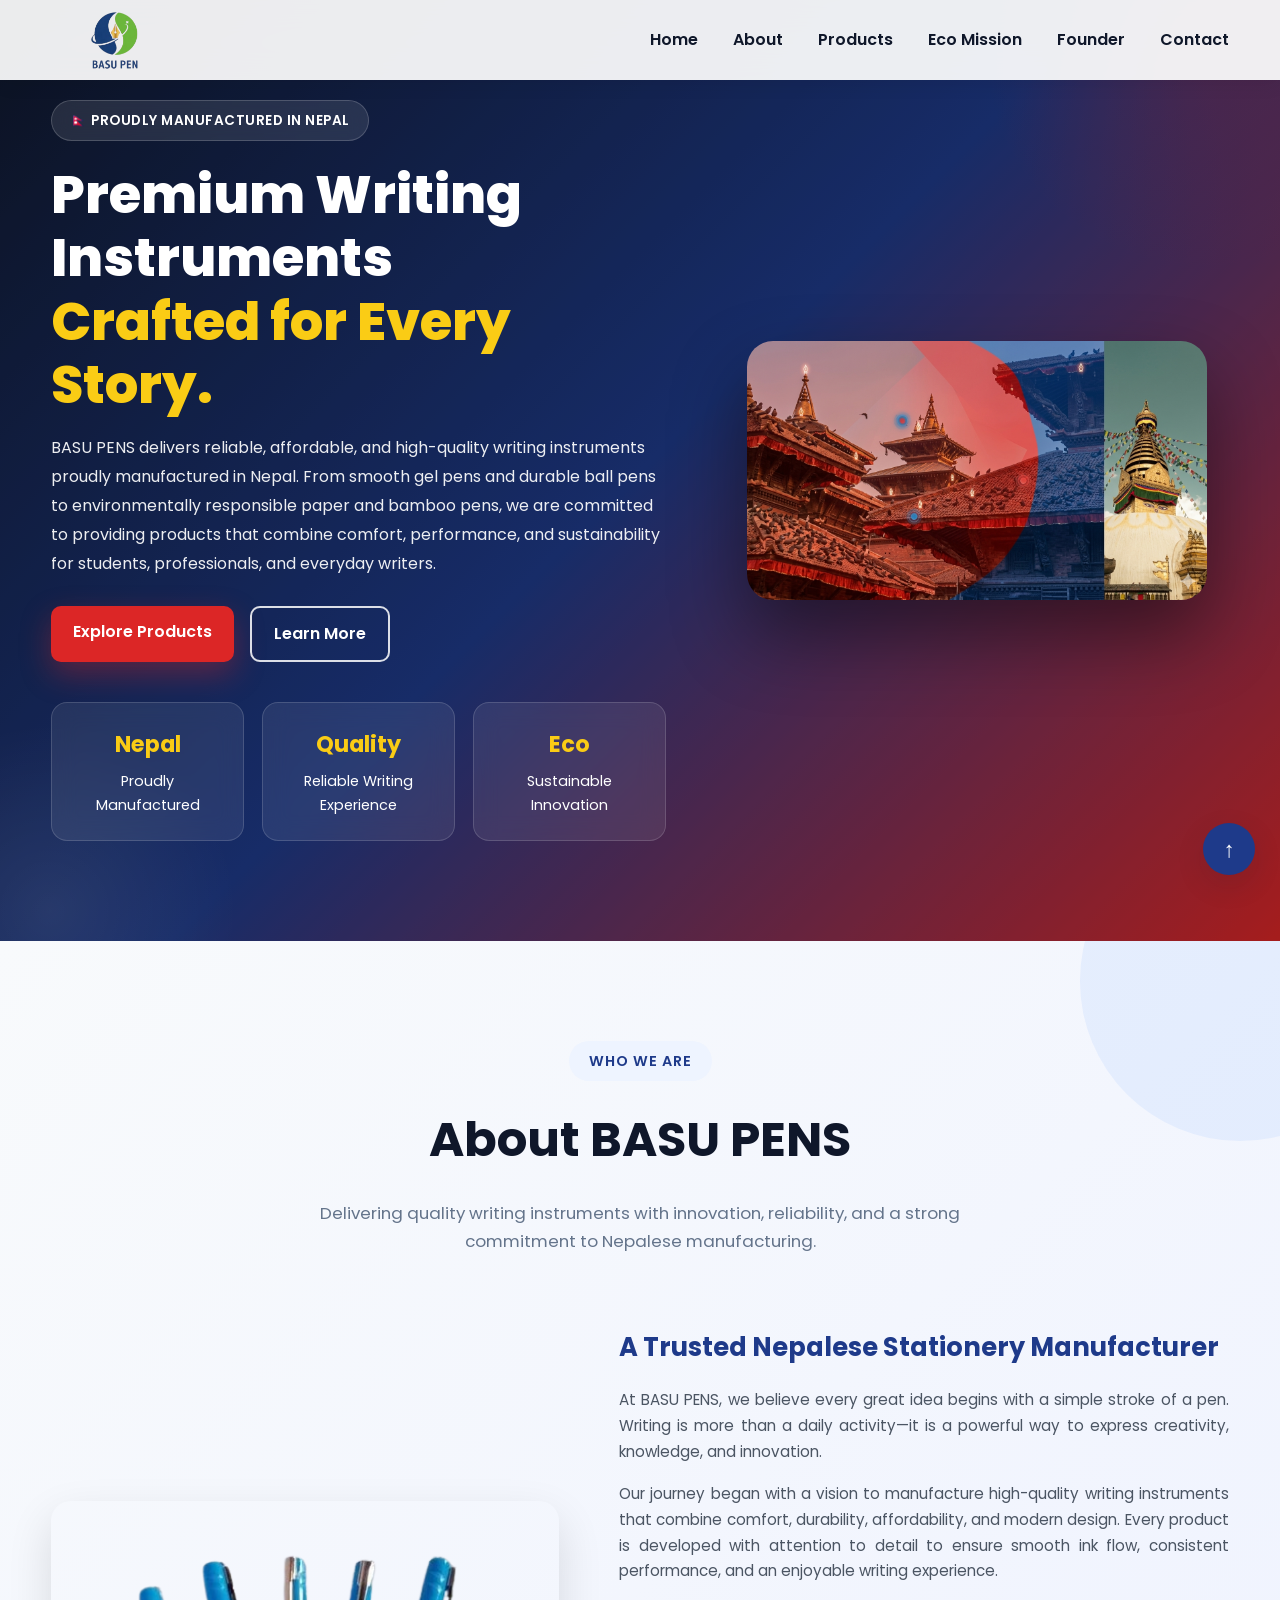
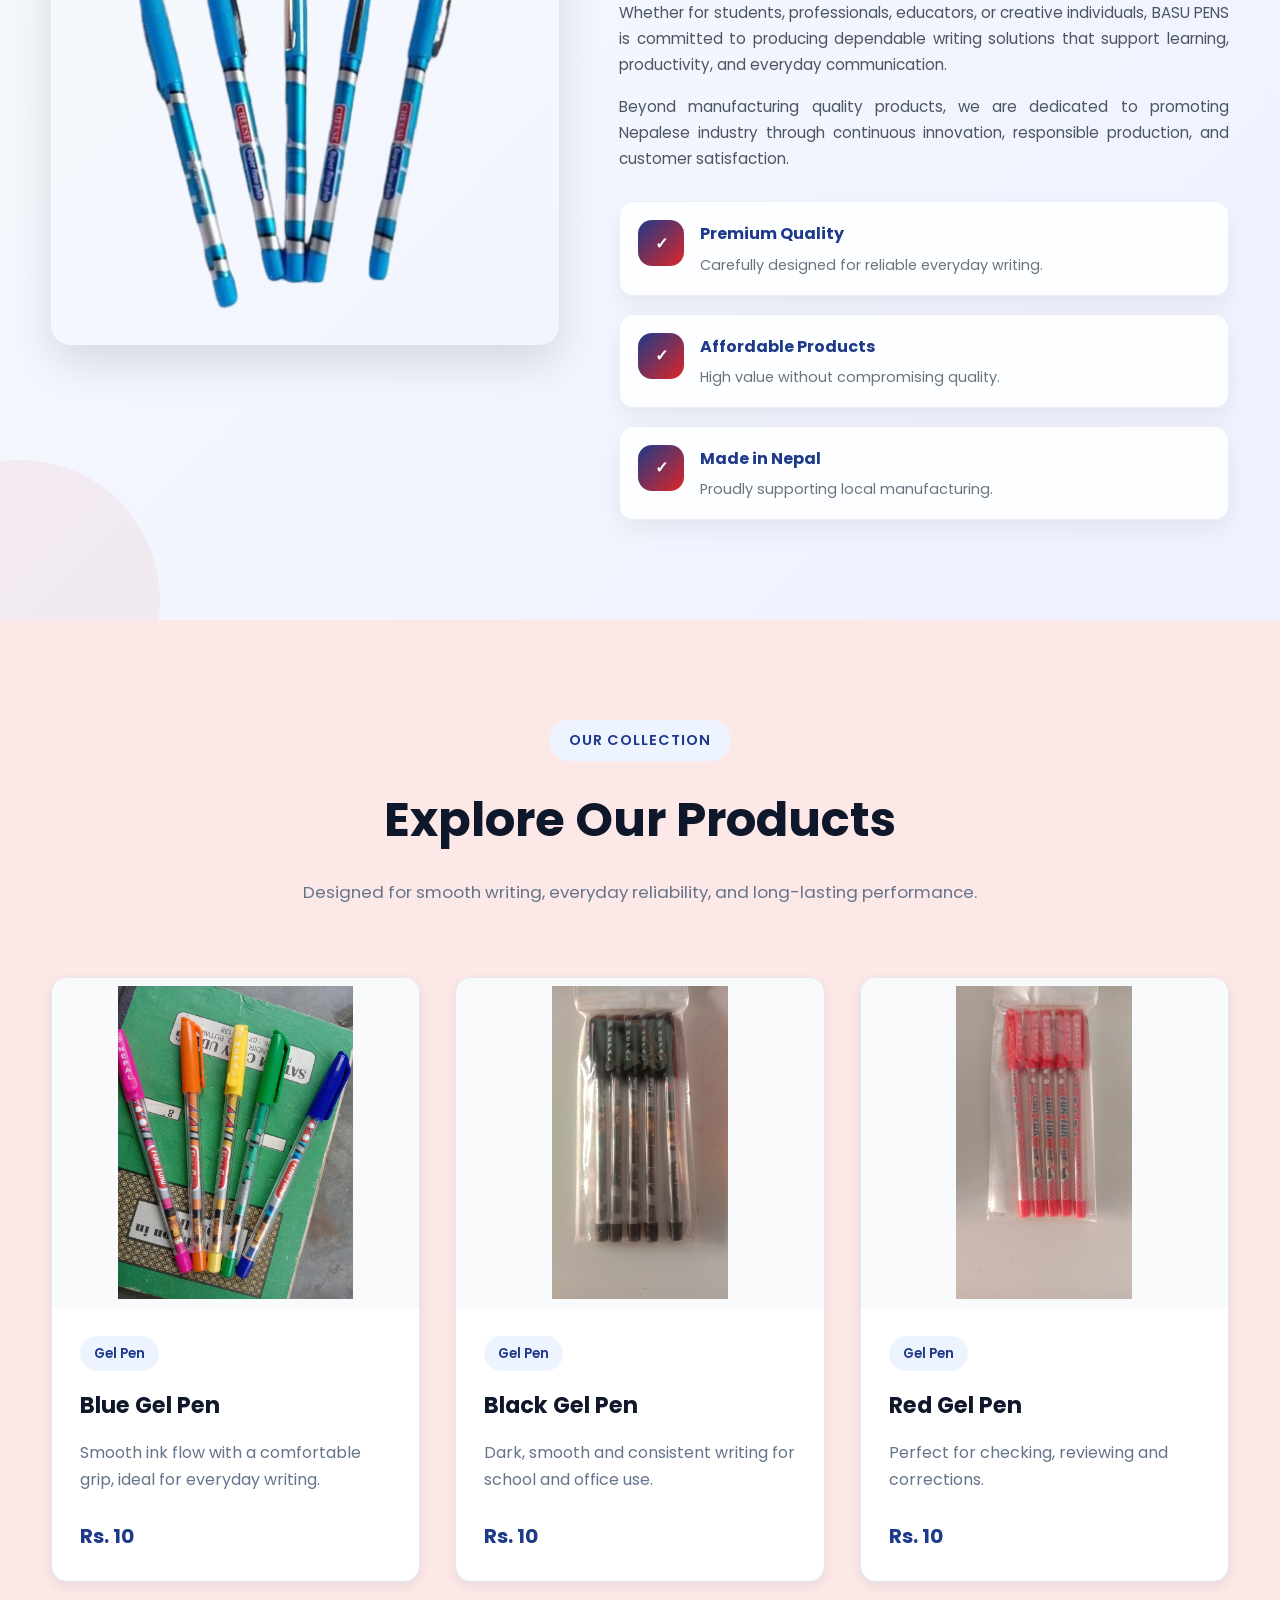
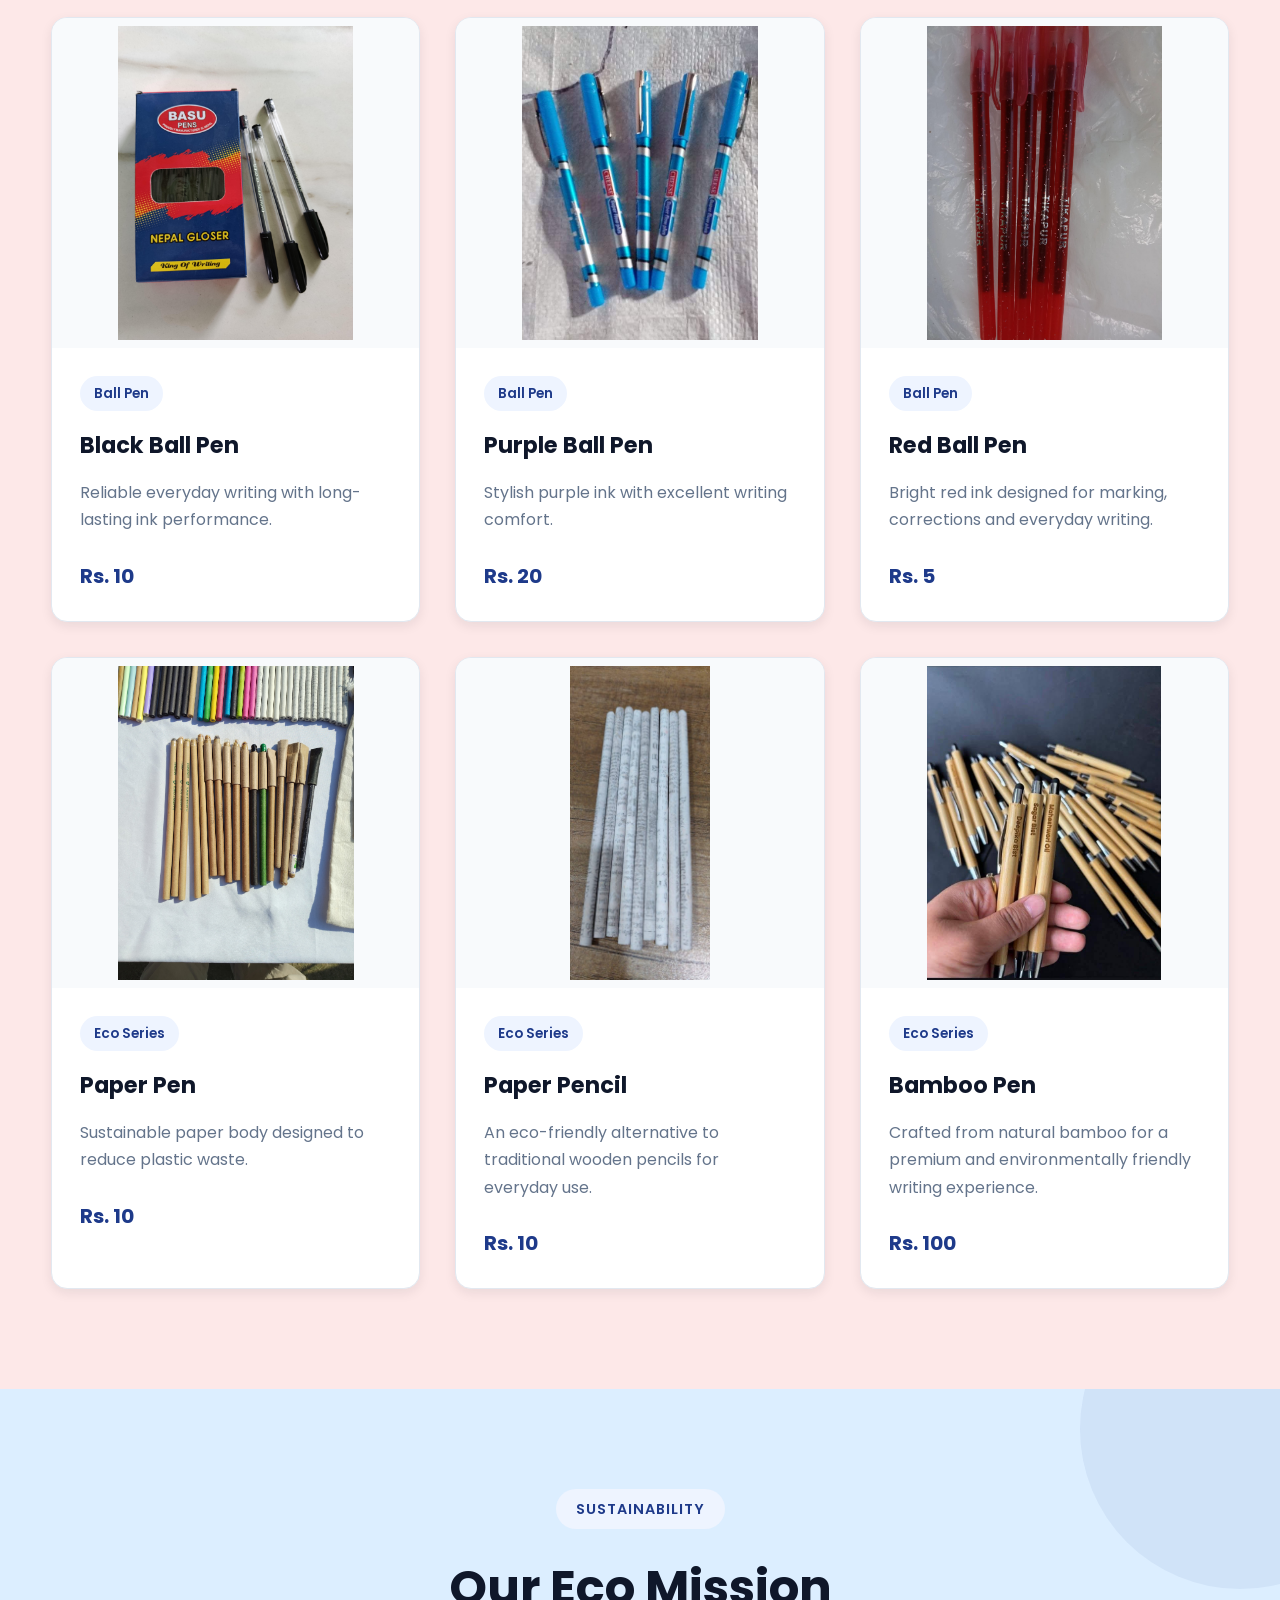
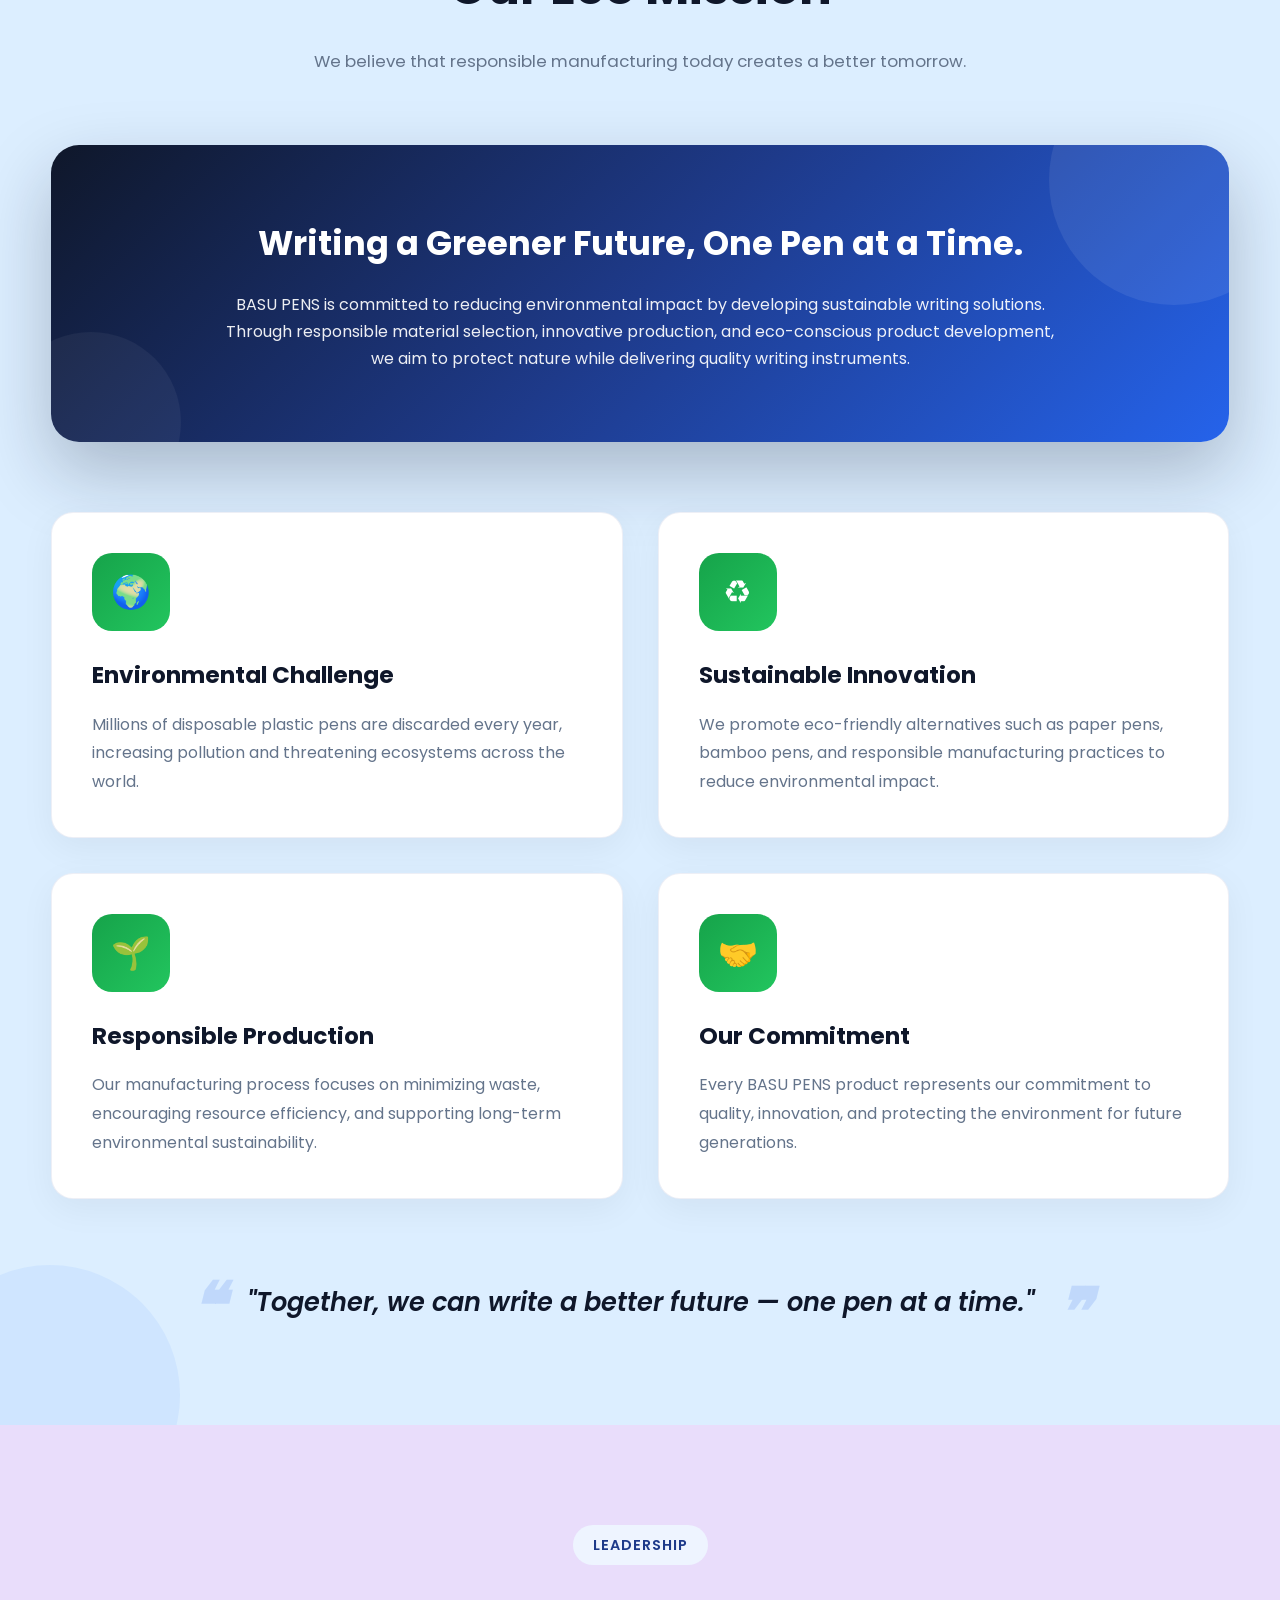
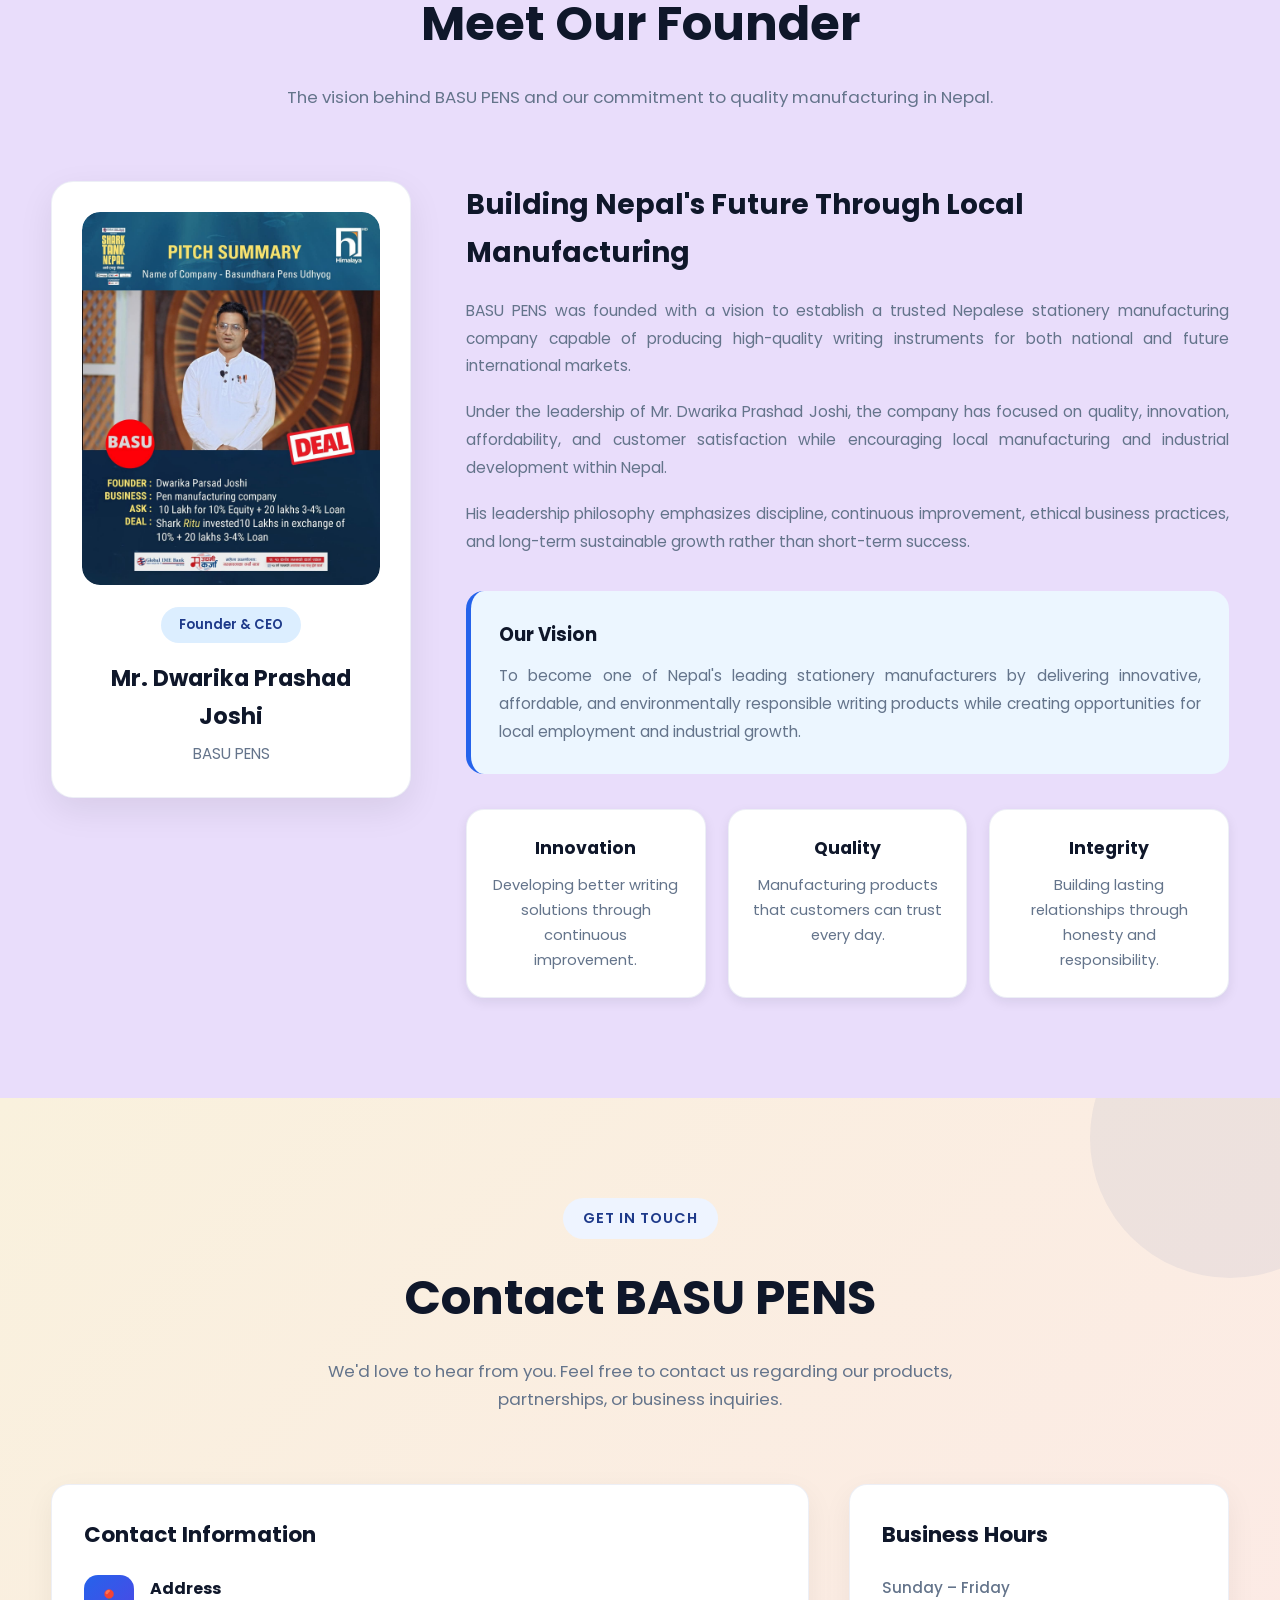
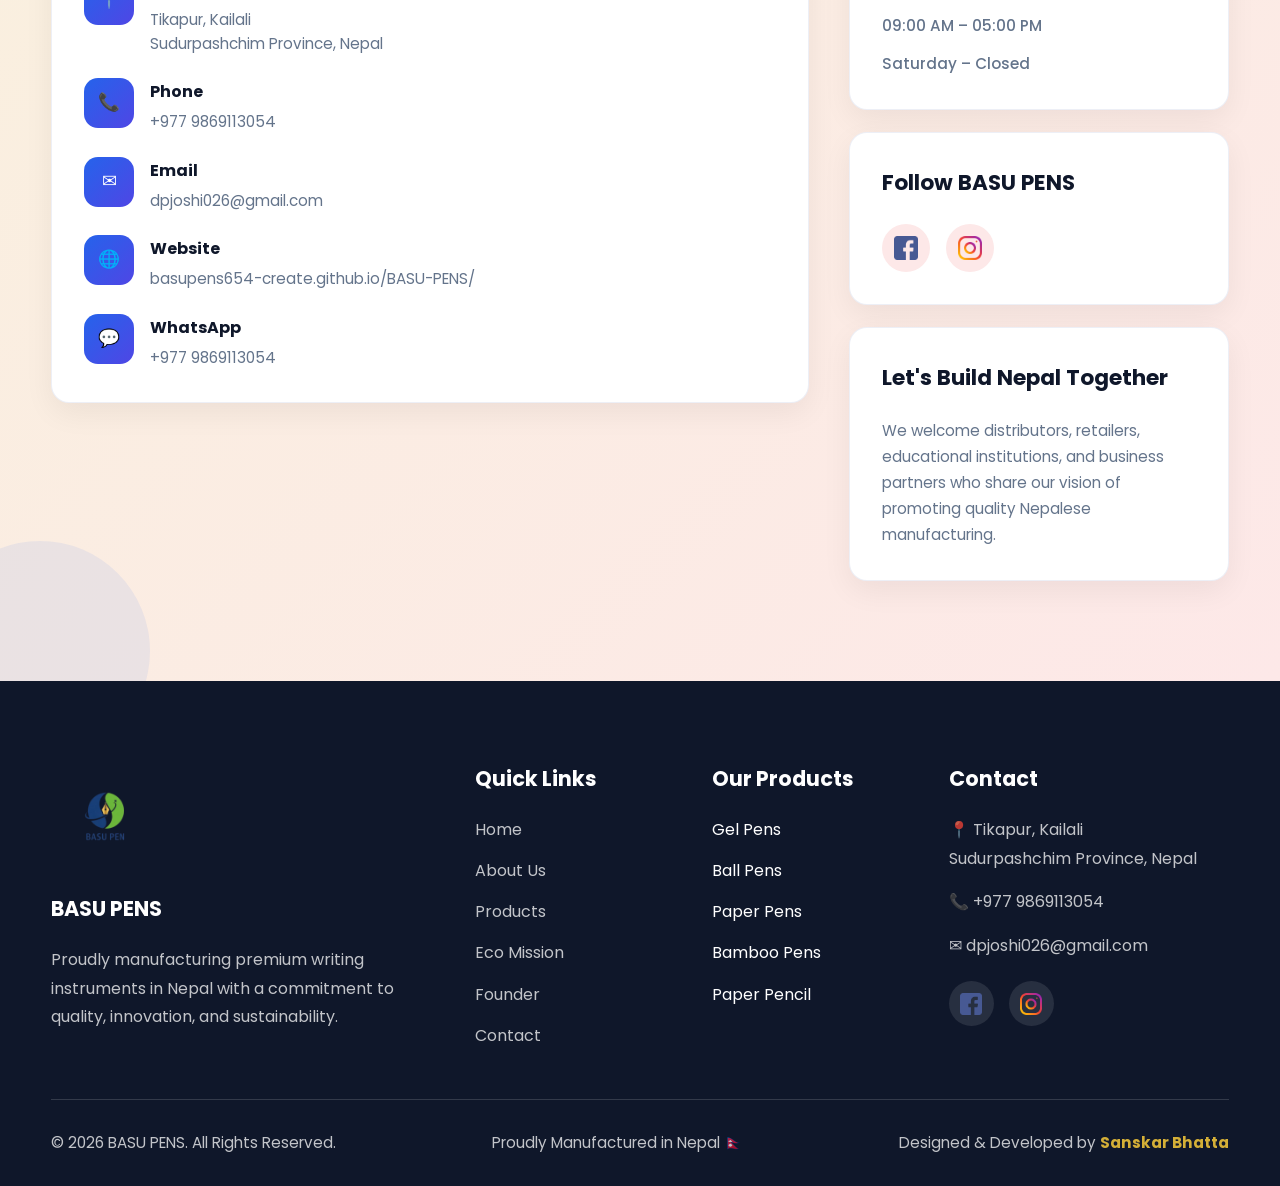
<file: index.html>
<!DOCTYPE html>
<html lang="en">
<head>
    <!-- ==========================================
                BASIC META TAGS
    =========================================== -->
    <meta charset="UTF-8">
    <meta http-equiv="X-UA-Compatible" content="IE=edge">
    <meta name="viewport" content="width=device-width, initial-scale=1.0">
    <title>BASU PENS | Premium Writing Instruments Made in Nepal</title>
    <meta name="description"
        content="BASU PENS is a Nepalese stationery manufacturer producing premium-quality gel pens, ball pens, eco-friendly paper pens, bamboo pens, and writing accessories. Proudly manufactured in Nepal with a commitment to quality, innovation, and sustainability.">
    <meta name="keywords"
        content="Basu Pens, Nepal Pens, Stationery Nepal, Gel Pen, Ball Pen, Eco Pen, Bamboo Pen, Writing Instruments, Made in Nepal">
    <meta name="author"
        content="BASU PENS">
    <meta name="robots"
        content="index, follow">
    <meta name="theme-color"
        content="#0F172A">
    <!-- ==========================================
                    OPEN GRAPH
    =========================================== -->
    <meta property="og:title"     content="BASU PENS | Premium Writing Instruments">
    <meta property="og:description"
        content="Quality writing instruments proudly manufactured in Nepal.">
    <meta property="og:image"
        content="preview.jpg">
    <meta property="og:type"
        content="website">
    <meta property="og:locale"
        content="en_US">
    <!-- ==========================================
                    TWITTER CARD
    =========================================== -->
    <meta name="twitter:card"
        content="summary_large_image">
    <meta name="twitter:title"
        content="BASU PENS">

    <meta name="twitter:description"
        content="Premium Writing Instruments Made in Nepal">

    <meta name="twitter:image"
        content="preview.jpg">

    <!-- ==========================================
                    FAVICON
    =========================================== -->

    <link rel="icon" type="image/x-icon" href="favicon.ico">
    <link rel="apple-touch-icon" href="favicon.png">

    <!-- ==========================================
                    GOOGLE FONTS
    =========================================== -->

    <link rel="preconnect" href="https://fonts.googleapis.com">

    <link rel="preconnect"
        href="https://fonts.gstatic.com"
        crossorigin>

    <link href="https://fonts.googleapis.com/css2?family=Poppins:wght@300;400;500;600;700;800&display=swap"
        rel="stylesheet">

    <!-- ==========================================
                    CSS
    =========================================== -->

    <link rel="stylesheet" href="style.css">

    <!-- ==========================================
                GOOGLE ANALYTICS
    =========================================== -->

    <script async
        src="https://www.googletagmanager.com/gtag/js?id=G-D16H0FDNXZ">
    </script>

    <script>

        window.dataLayer = window.dataLayer || [];

        function gtag() {
            dataLayer.push(arguments);
        }

        gtag('js', new Date());

        gtag('config', 'G-D16H0FDNXZ');

    </script>

</head>

<body>

    <!-- ==========================================
                    HEADER
    =========================================== -->

    <header class="header">

        <nav class="navbar">

            <div class="container">

                <!-- Logo -->

                <a href="#home" class="logo-area">

                    <img src="log.png"
                        alt="BASU PENS Logo"
                        class="logo">

                </a>

                <!-- Mobile Menu -->

                <input type="checkbox"
                    id="menu-toggle">

                <label for="menu-toggle"
                    class="hamburger">

                    ☰

                </label>

                <!-- Desktop Navigation -->

                <ul class="nav-links">

                    <li><a href="#home">Home</a></li>

                    <li><a href="#about">About</a></li>

                    <li><a href="#products">Products</a></li>

                    <li><a href="#eco-mission">Eco Mission</a></li>

                    <li><a href="#founder">Founder</a></li>

                    <li><a href="#contact">Contact</a></li>

                </ul>

                <!-- Mobile Sidebar -->

                <div class="mobile-menu">

                    <label for="menu-toggle"
                        class="close-menu">

                        ✕

                    </label>

                    <ul>

                        <li><a href="#home">Home</a></li>

                        <li><a href="#about">About Us</a></li>

                        <li><a href="#products">Products</a></li>

                        <li><a href="#eco-mission">Eco Mission</a></li>

                        <li><a href="#founder">Founder</a></li>

                        <li><a href="#contact">Contact</a></li>

                    </ul>

                </div>

            </div>

        </nav>

    </header>

    <!-- ==========================================
                    MAIN
    =========================================== -->

    <main>
                <!-- ==========================================
                    HERO SECTION
        =========================================== -->

        <section class="hero-section" id="home">

            <div class="hero-overlay"></div>

            <div class="container hero-container">

                <!-- Left Content -->

                <div class="hero-content">

                    <span class="hero-badge">
                        🇳🇵 Proudly Manufactured in Nepal
                    </span>

                    <h1 class="hero-title">
                        Premium Writing Instruments
                        <span>Crafted for Every Story.</span>
                    </h1>

                    <p class="hero-description">

                        BASU PENS delivers reliable, affordable, and high-quality
                        writing instruments proudly manufactured in Nepal.
                        From smooth gel pens and durable ball pens to
                        environmentally responsible paper and bamboo pens,
                        we are committed to providing products that combine
                        comfort, performance, and sustainability for students,
                        professionals, and everyday writers.

                    </p>

                    <div class="hero-buttons">

                        <a href="#products" class="primary-btn">

                            Explore Products

                        </a>

                        <a href="#about" class="secondary-btn">
                            Learn More
                        </a>

                    </div>

                    <!-- Company Highlights -->

                    <div class="hero-stats">

                        <div class="stat-box">

                            <h3>Nepal</h3>

                            <p>Proudly Manufactured</p>

                        </div>

                        <div class="stat-box">

                            <h3>Quality</h3>

                            <p>Reliable Writing Experience</p>

                        </div>

                        <div class="stat-box">

                            <h3>Eco</h3>

                            <p>Sustainable Innovation</p>

                        </div>

                    </div>

                </div>

                <!-- Right Image -->

                <div class="hero-image">

                    <img src="imgg.png"
                        alt="BASU PENS Writing Products">

                </div>

            </div>

        </section>
                <!-- ==========================================
                    ABOUT US
        =========================================== -->

        <section class="about-section" id="about">

            <div class="container">

                <div class="section-header">

                    <span class="section-tag">
                        WHO WE ARE
                    </span>

                    <h2 class="section-title">
                        About BASU PENS
                    </h2>

                    <p class="section-subtitle">

                        Delivering quality writing instruments with innovation,
                        reliability, and a strong commitment to Nepalese manufacturing.

                    </p>

                </div>

                <div class="about-wrapper">

                    <!-- Left -->

                    <div class="about-image">

                        <img src="p.png"
                            alt="About BASU PENS">

                    </div>

                    <!-- Right -->

                    <div class="about-content">

                        <h3>

                            A Trusted Nepalese Stationery Manufacturer

                        </h3>

                        <p>

                            At BASU PENS, we believe every great idea begins with
                            a simple stroke of a pen. Writing is more than a
                            daily activity—it is a powerful way to express
                            creativity, knowledge, and innovation.

                        </p>

                        <p>

                            Our journey began with a vision to manufacture
                            high-quality writing instruments that combine
                            comfort, durability, affordability, and modern
                            design. Every product is developed with attention
                            to detail to ensure smooth ink flow, consistent
                            performance, and an enjoyable writing experience.

                        </p>

                        <p>

                            Whether for students, professionals, educators,
                            or creative individuals, BASU PENS is committed to
                            producing dependable writing solutions that support
                            learning, productivity, and everyday communication.

                        </p>

                        <p>

                            Beyond manufacturing quality products, we are
                            dedicated to promoting Nepalese industry through
                            continuous innovation, responsible production, and
                            customer satisfaction.

                        </p>

                        <!-- Highlights -->

                        <div class="about-features">

                            <div class="feature-item">

                                <div class="feature-icon">
                                    ✓
                                </div>

                                <div>

                                    <h4>
                                        Premium Quality
                                    </h4>

                                    <p>
                                        Carefully designed for reliable everyday writing.
                                    </p>

                                </div>

                            </div>

                            <div class="feature-item">

                                <div class="feature-icon">
                                    ✓
                                </div>

                                <div>

                                    <h4>
                                        Affordable Products
                                    </h4>

                                    <p>
                                        High value without compromising quality.
                                    </p>

                                </div>

                            </div>

                            <div class="feature-item">

                                <div class="feature-icon">
                                    ✓
                                </div>
                            <div>
                                    <h4>
                                        Made in Nepal
                                    </h4>
                                    <p>
                                        Proudly supporting local manufacturing.
                                    </p>
                                </div>
                            </div>
                        </div>
                    </div>
                </div>
            </div>
        </section>
                <!-- ==========================================
                    PRODUCTS
        =========================================== -->
        <section class="products-section" id="products">
            <div class="container">
                <div class="section-header">
                    <span class="section-tag">
                        OUR COLLECTION
                    </span>
                    <h2 class="section-title">
                        Explore Our Products
                    </h2>
                    <p class="section-subtitle">
                        Designed for smooth writing, everyday reliability,
                        and long-lasting performance.
                    </p>
                </div>
              <div class="products-grid">

    <!-- Product 1 -->

    <article class="product-card">

        <div class="product-image">
            <img src="blue gel.jpg" alt="Blue Gel Pen">
        </div>

        <div class="product-content">

            <span class="product-category">Gel Pen</span>

            <h3>Blue Gel Pen</h3>

            <p>
                Smooth ink flow with a comfortable grip, ideal for everyday writing.
            </p>

            <div class="product-footer">
                <span class="price">Rs. 10</span>
            </div>

        </div>

    </article>

    <!-- Product 2 -->

    <article class="product-card">

        <div class="product-image">
            <img src="black gel.jpg" alt="Black Gel Pen">
        </div>

        <div class="product-content">

            <span class="product-category">Gel Pen</span>

            <h3>Black Gel Pen</h3>

            <p>
                Dark, smooth and consistent writing for school and office use.
            </p>

            <div class="product-footer">
                <span class="price">Rs. 10</span>
            </div>

        </div>

    </article>

    <!-- Product 3 -->

    <article class="product-card">

        <div class="product-image">
            <img src="red gel.jpg" alt="Red Gel Pen">
        </div>

        <div class="product-content">

            <span class="product-category">Gel Pen</span>

            <h3>Red Gel Pen</h3>

            <p>
                Perfect for checking, reviewing and corrections.
            </p>

            <div class="product-footer">
                <span class="price">Rs. 10</span>
            </div>

        </div>

    </article>

    <!-- Product 4 -->

    <article class="product-card">

        <div class="product-image">
            <img src="black ball.jpg" alt="Black Ball Pen">
        </div>

        <div class="product-content">

            <span class="product-category">Ball Pen</span>

            <h3>Black Ball Pen</h3>

            <p>
                Reliable everyday writing with long-lasting ink performance.
            </p>

            <div class="product-footer">
                <span class="price">Rs. 10</span>
            </div>

        </div>

    </article>

    <!-- Product 5 -->

    <article class="product-card">

        <div class="product-image">
            <img src="j.jpg" alt="Purple Ball Pen">
        </div>

        <div class="product-content">

            <span class="product-category">Ball Pen</span>

            <h3>Purple Ball Pen</h3>

            <p>
                Stylish purple ink with excellent writing comfort.
            </p>

            <div class="product-footer">
                <span class="price">Rs. 20</span>
            </div>

        </div>

    </article>

    <!-- Product 6 -->

    <article class="product-card">

        <div class="product-image">
            <img src="red.jpg" alt="Red Ball Pen">
        </div>

        <div class="product-content">

            <span class="product-category">Ball Pen</span>

            <h3>Red Ball Pen</h3>

            <p>
                Bright red ink designed for marking, corrections and everyday writing.
            </p>

            <div class="product-footer">
                <span class="price">Rs. 5</span>
            </div>

        </div>

    </article>

    <!-- Product 7 -->

    <article class="product-card">

        <div class="product-image">
            <img src="paper pen.jpg" alt="Paper Pen">
        </div>

        <div class="product-content">

            <span class="product-category">Eco Series</span>

            <h3>Paper Pen</h3>

            <p>
                Sustainable paper body designed to reduce plastic waste.
            </p>

            <div class="product-footer">
                <span class="price">Rs. 10</span>
            </div>

        </div>

    </article>

    <!-- Product 8 -->

    <article class="product-card">

        <div class="product-image">
            <img src="pencil.jpg" alt="Paper Pencil">
        </div>

        <div class="product-content">

            <span class="product-category">Eco Series</span>

            <h3>Paper Pencil</h3>

            <p>
                An eco-friendly alternative to traditional wooden pencils for everyday use.
            </p>

            <div class="product-footer">
                <span class="price">Rs. 10</span>
            </div>

        </div>

    </article>

    <!-- Product 9 -->

    <article class="product-card">

        <div class="product-image">
            <img src="bamboo.jpg" alt="Bamboo Pen">
        </div>

        <div class="product-content">

            <span class="product-category">Eco Series</span>

            <h3>Bamboo Pen</h3>

            <p>
                Crafted from natural bamboo for a premium and environmentally friendly writing experience.
            </p>

            <div class="product-footer">
                <span class="price">Rs. 100</span>
            </div>

        </div>

    </article>

</div>
        </section>
                <!-- ==========================================
                    ECO MISSION
        =========================================== -->

        <section class="eco-section" id="eco-mission">

            <div class="container">

                <div class="section-header">

                    <span class="section-tag">
                        SUSTAINABILITY
                    </span>

                    <h2 class="section-title">
                        Our Eco Mission
                    </h2>

                    <p class="section-subtitle">

                        We believe that responsible manufacturing today
                        creates a better tomorrow.

                    </p>

                </div>

                <!-- Mission Statement -->

                <div class="mission-banner">

                    <h3>

                        Writing a Greener Future, One Pen at a Time.

                    </h3>

                    <p>

                        BASU PENS is committed to reducing environmental impact
                        by developing sustainable writing solutions. Through
                        responsible material selection, innovative production,
                        and eco-conscious product development, we aim to protect
                        nature while delivering quality writing instruments.

                    </p>

                </div>

                <!-- Mission Cards -->

                <div class="mission-grid">

                    <article class="mission-card">

                        <div class="mission-icon">
                            🌍
                        </div>

                        <h3>

                            Environmental Challenge

                        </h3>

                        <p>

                            Millions of disposable plastic pens are discarded
                            every year, increasing pollution and threatening
                            ecosystems across the world.

                        </p>

                    </article>

                    <article class="mission-card">

                        <div class="mission-icon">
                            ♻
                        </div>

                        <h3>

                            Sustainable Innovation

                        </h3>

                        <p>

                            We promote eco-friendly alternatives such as paper
                            pens, bamboo pens, and responsible manufacturing
                            practices to reduce environmental impact.

                        </p>

                    </article>

                    <article class="mission-card">

                        <div class="mission-icon">
                            🌱
                        </div>

                        <h3>

                            Responsible Production

                        </h3>

                        <p>

                            Our manufacturing process focuses on minimizing
                            waste, encouraging resource efficiency, and
                            supporting long-term environmental sustainability.

                        </p>

                    </article>

                    <article class="mission-card">

                        <div class="mission-icon">
                            🤝
                        </div>

                        <h3>

                            Our Commitment

                        </h3>

                        <p>

                            Every BASU PENS product represents our commitment
                            to quality, innovation, and protecting the
                            environment for future generations.

                        </p>

                    </article>

                </div>

                <!-- Quote -->

                <div class="eco-quote">

                    <blockquote>

                        "Together, we can write a better future —
                        one pen at a time."

                    </blockquote>

                </div>

            </div>

        </section>
                <!-- ==========================================
                    FOUNDER
        =========================================== -->

        <section class="founder-section" id="founder">

            <div class="container">

                <div class="section-header">

                    <span class="section-tag">
                        LEADERSHIP
                    </span>

                    <h2 class="section-title">
                        Meet Our Founder
                    </h2>

                    <p class="section-subtitle">

                        The vision behind BASU PENS and our commitment
                        to quality manufacturing in Nepal.

                    </p>

                </div>

                <div class="founder-wrapper">

                    <!-- Left Side -->

                    <aside class="founder-profile">

                        <div class="founder-image-box">

                            <img src="picc.jpg"
                                alt="Mr. Dwarika Prashad Joshi">

                        </div>

                        <span class="founder-label">

                            Founder & CEO

                        </span>

                        <h3>

                            Mr. Dwarika Prashad Joshi

                        </h3>

                        <p class="company">

                            BASU PENS

                        </p>

                    </aside>

                    <!-- Right Side -->

                    <div class="founder-content">

                        <h3>

                            Building Nepal's Future Through Local Manufacturing

                        </h3>

                        <p>

                            BASU PENS was founded with a vision to establish a
                            trusted Nepalese stationery manufacturing company
                            capable of producing high-quality writing
                            instruments for both national and future
                            international markets.

                        </p>

                        <p>

                            Under the leadership of Mr. Dwarika Prashad Joshi,
                            the company has focused on quality, innovation,
                            affordability, and customer satisfaction while
                            encouraging local manufacturing and industrial
                            development within Nepal.

                        </p>

                        <p>

                            His leadership philosophy emphasizes discipline,
                            continuous improvement, ethical business practices,
                            and long-term sustainable growth rather than
                            short-term success.

                        </p>

                        <div class="vision-box">

                            <h4>

                                Our Vision

                            </h4>

                            <p>

                                To become one of Nepal's leading stationery
                                manufacturers by delivering innovative,
                                affordable, and environmentally responsible
                                writing products while creating opportunities
                                for local employment and industrial growth.

                            </p>

                        </div>

                        <div class="leadership-values">

                            <div class="value-card">

                                <h4>

                                    Innovation

                                </h4>

                                <p>

                                    Developing better writing solutions through
                                    continuous improvement.

                                </p>

                            </div>

                            <div class="value-card">

                                <h4>

                                    Quality

                                </h4>

                                <p>

                                    Manufacturing products that customers can
                                    trust every day.

                                </p>

                            </div>

                            <div class="value-card">

                                <h4>

                                    Integrity

                                </h4>

                                <p>

                                    Building lasting relationships through
                                    honesty and responsibility.

                                </p>

                            </div>

                        </div>

                    </div>

                </div>

            </div>

        </section>
                <!-- ==========================================
                    CONTACT
        =========================================== -->

        <section class="contact-section" id="contact">

            <div class="container">

                <div class="section-header">

                    <span class="section-tag">
                        GET IN TOUCH
                    </span>

                    <h2 class="section-title">
                        Contact BASU PENS
                    </h2>

                    <p class="section-subtitle">

                        We'd love to hear from you. Feel free to contact us
                        regarding our products, partnerships, or business inquiries.

                    </p>

                </div>

                <div class="contact-wrapper">

                    <!-- Contact Information -->

                    <div class="contact-card">

                        <h3>

                            Contact Information

                        </h3>

                        <div class="contact-item">

                            <span class="contact-icon">📍</span>

                            <div>

                                <h4>Address</h4>

                                <p>
                                    Tikapur, Kailali<br>
                                    Sudurpashchim Province, Nepal
                                </p>

                            </div>

                        </div>

                        <div class="contact-item">

                            <span class="contact-icon">📞</span>

                            <div>

                                <h4>Phone</h4>

                                <p>
                                    +977 9869113054
                                </p>

                            </div>

                        </div>

                        <div class="contact-item">

                            <span class="contact-icon">✉</span>

                            <div>

                                <h4>Email</h4>

                                <p>
                                    dpjoshi026@gmail.com
                                </p>

                            </div>

                        </div>

                        <div class="contact-item">

                            <span class="contact-icon">🌐</span>

                            <div>

                                <h4>Website</h4>

                                <p>

                                    basupens654-create.github.io/BASU-PENS/

                                </p>

                            </div>

                        </div>

                        <div class="contact-item">

                            <span class="contact-icon">💬</span>

                            <div>

                                <h4>WhatsApp</h4>

                                <p>

                                    +977 9869113054

                                </p>

                            </div>

                        </div>

                    </div>

                    <!-- Right Side -->

                    <div class="contact-extra">

                        <div class="business-hours">

                            <h3>

                                Business Hours

                            </h3>

                            <ul>

                                <li>Sunday – Friday</li>

                                <li>09:00 AM – 05:00 PM</li>

                                <li>Saturday – Closed</li>

                            </ul>

                        </div>

                        <div class="social-box">

                            <h3>

                                Follow BASU PENS

                            </h3>

                            <div class="social-links">

                                <a href="https://www.facebook.com/basupen/" target="_blank">

                                    <img src="facebook.png" alt="Facebook">

                                </a>

                                <a href="https://www.instagram.com/basupens/" target="_blank">

                                    <img src="instagram.png" alt="Instagram">

                                </a>

                            </div>

                        </div>

                        <div class="contact-message">

                            <h3>

                                Let's Build Nepal Together

                            </h3>

                            <p>

                                We welcome distributors, retailers,
                                educational institutions, and business
                                partners who share our vision of promoting
                                quality Nepalese manufacturing.

                            </p>

                        </div>

                    </div>

                </div>

            </div>

        </section>
                <!-- ==========================================
                    FOOTER
        =========================================== -->

        <footer class="footer">

            <div class="container">

                <div class="footer-grid">

                    <!-- Company -->

                    <div class="footer-column">

                        <img src="log.png"
                        alt="BASU PENS Logo"
                        class="footer-logo">

                        <h3>BASU PENS</h3>

                        <p>

                            Proudly manufacturing premium writing
                            instruments in Nepal with a commitment
                            to quality, innovation, and sustainability.

                        </p>

                    </div>

                    <!-- Quick Links -->

                    <div class="footer-column">

                        <h3>Quick Links</h3>

                        <ul>

                            <li><a href="#home">Home</a></li>

                            <li><a href="#about">About Us</a></li>

                            <li><a href="#products">Products</a></li>

                            <li><a href="#eco-mission">Eco Mission</a></li>

                            <li><a href="#founder">Founder</a></li>

                            <li><a href="#contact">Contact</a></li>

                        </ul>

                    </div>

                    <!-- Products -->

                    <div class="footer-column">

                        <h3>Our Products</h3>

                        <ul>

                            <li>Gel Pens</li>

                            <li>Ball Pens</li>

                            <li>Paper Pens</li>

                            <li>Bamboo Pens</li>

                            <li>Paper Pencil</li>

                        </ul>

                    </div>

                    <!-- Contact -->

                    <div class="footer-column">

                        <h3>Contact</h3>

                        <p>

                            📍 Tikapur, Kailali<br>
                            Sudurpashchim Province, Nepal

                        </p>

                        <p>

                            📞 +977 9869113054

                        </p>

                        <p>

                            ✉ dpjoshi026@gmail.com

                        </p>

                        <div class="footer-social">

                            <a href="https://www.facebook.com/basupen/"
                            target="_blank">

                                <img src="facebook.png"
                                    alt="Facebook">

                            </a>

                            <a href="https://www.instagram.com/basupens/"
                            target="_blank">

                                <img src="instagram.png"
                                    alt="Instagram">

                            </a>

                        </div>

                    </div>

                </div>

                <!-- Divider -->

                <div class="footer-divider"></div>

                <!-- Bottom -->

                <div class="footer-bottom">

                    <p>

                        © 2026 BASU PENS. All Rights Reserved.

                    </p>

                    <p>

                        Proudly Manufactured in Nepal 🇳🇵

                    </p>

                    <p>

                        Designed & Developed by
                        <strong>Sanskar Bhatta</strong>

                    </p>

                </div>

            </div>

            <!-- Back To Top -->

            <a href="#home"
            class="back-to-top"
            aria-label="Back to Top">

                ↑

            </a>

        </footer>

    </main>

</body>

</html>
</file>
<file: style.css>
@import url('https://fonts.googleapis.com/css2?family=Poppins:wght@300;400;500;600;700;800&display=swap');

/* Variables */

:root{
    --primary:#0F172A;
    --secondary:#1E3A8A;
    --accent:#D4AF37;
    --success:#15803D;

    --white:#FFFFFF;
    --light:#F8FAFC;
    --gray:#64748B;
    --border:#E2E8F0;
    --dark:#0B1120;

    --shadow-sm:0 4px 12px rgba(15,23,42,.08);
    --shadow-md:0 10px 30px rgba(15,23,42,.12);
    --shadow-lg:0 20px 50px rgba(15,23,42,.18);

    --radius:16px;
    --radius-lg:24px;

    --transition:.35s ease;
}

/* Reset */

*{
    margin:0;
    padding:0;
    box-sizing:border-box;
}

html{
    scroll-behavior:smooth;
}

body{
    font-family:'Poppins',sans-serif;
    background:var(--white);
    color:var(--primary);
    line-height:1.7;
    overflow-x:hidden;
}

img{
    display:block;
    max-width:100%;
    height:auto;
}

a{
    text-decoration:none;
    color:inherit;
}

ul{
    list-style:none;
}

button{
    border:none;
    outline:none;
    background:none;
    cursor:pointer;
    font-family:inherit;
}

/* Container */

.container{
    width:min(1200px,92%);
    margin:auto;
}

/* Sections */

section{
    padding:100px 0;
}

.section-header{
    text-align:center;
    margin-bottom:70px;
}

.section-tag{
    display:inline-block;
    padding:8px 20px;
    background:#EEF4FF;
    color:var(--secondary);
    border-radius:40px;
    font-size:.9rem;
    font-weight:600;
    letter-spacing:1px;
    text-transform:uppercase;
    margin-bottom:18px;
}

.section-title{
    font-size:clamp(2rem,4vw,3rem);
    font-weight:700;
    color:var(--primary);
    margin-bottom:18px;
}

.section-subtitle{
    max-width:720px;
    margin:auto;
    color:var(--gray);
    font-size:1.05rem;
}

/* Buttons */

.primary-btn,
.secondary-btn{
    display:inline-flex;
    align-items:center;
    justify-content:center;
    padding:15px 32px;
    border-radius:50px;
    font-weight:600;
    transition:var(--transition);
}

.primary-btn{
    background:var(--secondary);
    color:var(--white);
    box-shadow:var(--shadow-md);
}

.primary-btn:hover{
    background:var(--primary);
    transform:translateY(-4px);
}

.secondary-btn{
    border:2px solid var(--secondary);
    color:var(--secondary);
}

.secondary-btn:hover{
    background:var(--secondary);
    color:var(--white);
}

/* Cards */

.product-card,
.mission-card,
.value-card,
.contact-card,
.business-hours,
.social-box,
.contact-message{
    background:var(--white);
    border-radius:var(--radius);
    box-shadow:var(--shadow-sm);
    transition:var(--transition);
}

.product-card:hover,
.mission-card:hover,
.value-card:hover,
.contact-card:hover,
.business-hours:hover,
.social-box:hover,
.contact-message:hover{
    transform:translateY(-8px);
    box-shadow:var(--shadow-lg);
}

/* Scrollbar */

::-webkit-scrollbar{
    width:10px;
}

::-webkit-scrollbar-track{
    background:#EDF2F7;
}

::-webkit-scrollbar-thumb{
    background:var(--secondary);
    border-radius:20px;
}

::-webkit-scrollbar-thumb:hover{
    background:var(--primary);
}

/* Animation */

@keyframes fadeUp{
    from{
        opacity:0;
        transform:translateY(40px);
    }

    to{
        opacity:1;
        transform:translateY(0);
    }
}/* Header */

.header{
    position:fixed;
    top:0;
    left:0;
    width:100%;
    z-index:1000;
    background:rgba(255,255,255,.92);
    backdrop-filter:blur(16px);
    box-shadow:0 2px 20px rgba(0,0,0,.08);
}

/* Navbar */

.navbar{
    height:80px;
}

.navbar .container{
    display:flex;
    justify-content:space-between;
    align-items:center;
    height:100%;
}

/* Logo */

.logo{
    height:130px;
    width:auto;
    transition:var(--transition);
}

.logo:hover{
    transform:scale(1.05);
}

/* Desktop Menu */

.nav-links{
    display:flex;
    align-items:center;
    gap:35px;
}

.nav-links a{
    position:relative;
    font-size:1rem;
    font-weight:600;
    color:var(--primary);
    transition:var(--transition);
}

.nav-links a::after{
    content:"";
    position:absolute;
    left:0;
    bottom:-6px;
    width:0;
    height:2px;
    background:var(--secondary);
    transition:.3s;
}

.nav-links a:hover{
    color:var(--secondary);
}

.nav-links a:hover::after{
    width:100%;
}

/* Mobile Toggle */

#menu-toggle{
    display:none;
}

.hamburger{
    display:none;
    font-size:2rem;
    cursor:pointer;
    color:var(--primary);
}

/* Mobile Menu */

.mobile-menu{
    position:fixed;
    top:0;
    right:-100%;
    width:280px;
    height:100vh;
    background:#fff;
    box-shadow:-10px 0 30px rgba(0,0,0,.12);
    padding:80px 30px;
    transition:.4s ease;
    z-index:999;
}

.mobile-menu ul{
    display:flex;
    flex-direction:column;
    gap:25px;
}

.mobile-menu a{
    font-size:1.05rem;
    font-weight:600;
    color:var(--primary);
    transition:var(--transition);
}

.mobile-menu a:hover{
    color:var(--secondary);
    padding-left:8px;
}

.close-menu{
    position:absolute;
    top:25px;
    right:25px;
    font-size:2rem;
    cursor:pointer;
    color:var(--primary);
}

/* Open Mobile Menu */

#menu-toggle:checked~.mobile-menu{
    right:0;
}

/* Responsive */

@media (max-width:900px){

    .nav-links{
        display:none;
    }

    .hamburger{
        display:block;
    }

    .logo{
        height:88px;
    }

}

@media (max-width:500px){

    .navbar{
        height:72px;
    }

    .logo{
        height:52px;
    }

    .hamburger{
        font-size:1.8rem;
    }

    .mobile-menu{
        width:250px;
    }}
/* Hero Section */
.hero-section{
    position:relative;
    min-height:100vh;
    display:flex;
    align-items:center;
    background:linear-gradient(135deg,#0F172A,#1E3A8A,#DC2626);
    overflow:hidden;
}

/* Decorative Nepal-inspired shapes */
.hero-section::before{
    content:"";
    position:absolute;
    width:450px;
    height:450px;
    border-radius:50%;
    background:radial-gradient(circle,rgba(220,38,38,.25),transparent 70%);
    top:-180px;
    right:-150px;
}

.hero-section::after{
    content:"";
    position:absolute;
    width:380px;
    height:380px;
    border-radius:50%;
    background:radial-gradient(circle,rgba(255,255,255,.08),transparent 70%);
    bottom:-160px;
    left:-140px;
}

/* Floating animated glow */
.hero-section .glow{
    position:absolute;
    width:220px;
    height:220px;
    background:rgba(255,0,0,.15);
    filter:blur(80px);
    top:40%;
    left:10%;
    animation:floatGlow 6s infinite ease-in-out;
}

@keyframes floatGlow{
    0%,100%{transform:translateY(0);}
    50%{transform:translateY(-30px);}
}

.hero-overlay{
    position:absolute;
    inset:0;
    background:rgba(0,0,0,.25);
}

.hero-container{
    position:relative;
    z-index:2;
    display:grid;
    grid-template-columns:1.1fr .9fr;
    align-items:center;
    gap:60px;
}

/* Text section */
.hero-content{
    color:#fff;
}

.hero-badge{
    display:inline-flex;
    align-items:center;
    gap:8px;
    padding:8px 18px;
    margin-bottom:22px;
    background:rgba(255,255,255,.10);
    border:1px solid rgba(255,255,255,.18);
    backdrop-filter:blur(10px);
    border-radius:50px;
    font-size:.85rem;
    font-weight:600;
    letter-spacing:.5px;
    text-transform:uppercase;
}

.hero-title{
    font-size:3.3rem;
    line-height:1.2;
    font-weight:800;
    margin-bottom:18px;
}

.hero-title span{
    display:block;
    color:#FACC15;
}

.hero-description{
    max-width:620px;
    color:rgba(255,255,255,.92);
    font-size:1rem;
    margin-bottom:28px;
    line-height:1.8;
}

/* Buttons */
.hero-buttons{
    display:flex;
    gap:16px;
    flex-wrap:wrap;
    margin-bottom:40px;
}

.primary-btn,
.secondary-btn{
    display:inline-block;
    padding:12px 22px;
    border-radius:10px;
    font-weight:600;
    text-decoration:none;
    transition:.35s ease;
}

/* Primary button (Nepal red inspired) */
.primary-btn{
    background:#DC2626;
    color:#fff;
    box-shadow:0 12px 30px rgba(220,38,38,.35);
}

.primary-btn:hover{
    background:#B91C1C;
    transform:translateY(-5px) scale(1.04);
    box-shadow:0 18px 45px rgba(220,38,38,.45);
}

/* Secondary button */
.secondary-btn{
    background:transparent;
    color:#fff;
    border:2px solid rgba(255,255,255,.85);
}

.secondary-btn:hover{
    background:#fff;
    color:#0F172A;
    transform:translateY(-5px) scale(1.04);
}

/* Stats */
.hero-stats{
    display:grid;
    grid-template-columns:repeat(3,1fr);
    gap:18px;
}

.stat-box{
    background:rgba(255,255,255,.08);
    border:1px solid rgba(255,255,255,.15);
    backdrop-filter:blur(12px);
    padding:22px;
    border-radius:16px;
    text-align:center;
    transition:.4s ease;
    position:relative;
    overflow:hidden;
}

.stat-box::before{
    content:"";
    position:absolute;
    inset:0;
    background:linear-gradient(135deg,rgba(220,38,38,.25),rgba(30,58,138,.25));
    opacity:0;
    transition:.4s ease;
}

.stat-box:hover::before{
    opacity:1;
}

.stat-box:hover{
    transform:translateY(-10px) scale(1.03);
    box-shadow:0 25px 60px rgba(220,38,38,.25);
}

.stat-box h3{
    font-size:1.4rem;
    color:#FACC15;
    margin-bottom:6px;
}

.stat-box p{
    color:#fff;
    font-size:.9rem;
}

/* Image */
.hero-image{
    display:flex;
    justify-content:center;
}

.hero-image img{
    width:100%;
    max-width:460px;
    border-radius:26px;
    box-shadow:0 35px 75px rgba(0,0,0,.45);
    transition:.5s ease;
}

.hero-image img:hover{
    transform:translateY(-12px) scale(1.04);
    filter:brightness(1.08) saturate(1.1);
}

/* Responsive */
@media (max-width:992px){
    .hero-container{
        grid-template-columns:1fr;
        text-align:center;
    }

    .hero-buttons{
        justify-content:center;
    }
}

@media (max-width:768px){
    .hero-title{
        font-size:2.4rem;
    }

    .hero-stats{
        grid-template-columns:1fr;
    }

    .hero-image img{
        max-width:340px;
    }
}

@media (max-width:480px){
    .hero-title{
        font-size:1.9rem;
    }

    .hero-buttons{
        flex-direction:column;
    }

    .primary-btn,
    .secondary-btn{
        width:100%;
    }
}
.about-section{
    background:linear-gradient(135deg,#F8FAFC,#EEF2FF);
    position:relative;
    overflow:hidden;
}

.about-section::before{
    content:"";
    position:absolute;
    width:320px;
    height:320px;
    border-radius:50%;
    background:rgba(59,130,246,.08);
    top:-120px;
    right:-120px;
}

.about-section::after{
    content:"";
    position:absolute;
    width:280px;
    height:280px;
    border-radius:50%;
    background:rgba(220,38,38,.06);
    bottom:-120px;
    left:-120px;
}

.about-wrapper{
    display:grid;
    grid-template-columns:1fr 1.2fr;
    align-items:center;
    gap:60px;
    position:relative;
    z-index:2;
}

.about-image img{
    width:100%;
    border-radius:20px;
    box-shadow:0 18px 45px rgba(0,0,0,.12);
    transition:.4s ease;
}

.about-image img:hover{
    transform:scale(1.04) translateY(-6px);
    box-shadow:0 25px 60px rgba(59,130,246,.18);
}

.about-content h3{
    font-size:1.6rem;
    color:#1E3A8A;
    margin-bottom:18px;
}

.about-content p{
    color:#4B5563;
    margin-bottom:16px;
    text-align:justify;
    font-size:.95rem;
    line-height:1.7;
}

.about-features{
    margin-top:30px;
    display:grid;
    gap:18px;
}

.feature-item{
    display:flex;
    align-items:flex-start;
    gap:16px;
    padding:18px;
    background:rgba(255,255,255,.85);
    border:1px solid rgba(30,58,138,.08);
    border-radius:14px;
    box-shadow:0 10px 25px rgba(0,0,0,.06);
    transition:.35s ease;
    backdrop-filter:blur(8px);
}

.feature-item:hover{
    transform:translateY(-6px);
    box-shadow:0 18px 40px rgba(59,130,246,.18);
    border-color:rgba(59,130,246,.25);
}

.feature-icon{
    width:46px;
    height:46px;
    border-radius:14px;
    background:linear-gradient(135deg,#1E3A8A,#DC2626);
    color:#fff;
    display:flex;
    align-items:center;
    justify-content:center;
    font-size:1rem;
    font-weight:700;
    flex-shrink:0;
    transition:.3s ease;
}

.feature-item:hover .feature-icon{
    transform:rotate(8deg) scale(1.08);
}

.feature-item h4{
    color:#1E3A8A;
    margin-bottom:6px;
    font-size:1rem;
}

.feature-item p{
    margin:0;
    color:#6B7280;
    font-size:.9rem;
    line-height:1.6;
}

/* Responsive */

@media (max-width:992px){

    .about-wrapper{
        grid-template-columns:1fr;
        gap:45px;
        text-align:center;
    }

    .about-image img{
        max-width:420px;
        margin:auto;
    }

    .about-content p{
        text-align:center;
    }
}

@media (max-width:576px){

    .about-content h3{
        font-size:1.4rem;
    }

    .feature-item{
        padding:16px;
        text-align:left;
    }

    .feature-icon{
        width:42px;
        height:42px;
    }
}/* Products Section */

.products-section{
    background:#FDE8E8;
}

.products-grid{
    display:grid;
    grid-template-columns:repeat(3,1fr);
    gap:35px;
}

.product-card{
    overflow:hidden;
    border:1px solid var(--border);
    position:relative;
}
.product-image{
    height:330px;
    display:flex;
    align-items:center;
    justify-content:center;
    background:#f8fafc;
    padding:5px;
    overflow:hidden;
}

.product-image img{
    width:98%;
    height:98%;
    object-fit:contain;
    transition:.45s ease;
}

.product-card:hover .product-image img{
    transform:scale(1.08);
}

.product-card:hover .product-image img{
    transform:scale(1.08);
}

.product-content{
    padding:28px;
}

.product-category{
    display:inline-block;
    background:#EEF4FF;
    color:var(--secondary);
    padding:6px 14px;
    border-radius:30px;
    font-size:.85rem;
    font-weight:600;
    margin-bottom:15px;
}

.product-content h3{
    font-size:1.4rem;
    color:var(--primary);
    margin-bottom:15px;
}

.product-content p{
    color:var(--gray);
    margin-bottom:25px;
    min-height:55px;
}

.product-footer{
    display:flex;
    justify-content:space-between;
    align-items:center;
}

.price{
    font-size:1.25rem;
    font-weight:700;
    color:var(--secondary);
}

.coming-badge{
    position:absolute;
    top:18px;
    right:18px;
    background:#D97706;
    color:#fff;
    padding:8px 14px;
    border-radius:30px;
    font-size:.8rem;
    font-weight:600;
    z-index:10;
    box-shadow:var(--shadow-sm);
}

/* Responsive */

@media (max-width:992px){

    .products-grid{
        grid-template-columns:repeat(2,1fr);
    }

}

@media (max-width:650px){

    .products-grid{
        grid-template-columns:1fr;
    }

    .product-image{
        height:240px;
    }

    .product-content{
        padding:24px;
    }

    .product-content h3{
        font-size:1.25rem;
    }

}

.eco-section{
    background:#DCEEFF;
    position:relative;
    overflow:hidden;
}

.eco-section::before{
    content:"";
    position:absolute;
    width:320px;
    height:320px;
    border-radius:50%;
    background:rgba(30,58,138,.06);
    top:-120px;
    right:-120px;
}

.eco-section::after{
    content:"";
    position:absolute;
    width:260px;
    height:260px;
    border-radius:50%;
    background:rgba(59,130,246,.08);
    bottom:-100px;
    left:-80px;
}

.mission-banner{
    position:relative;
    background:linear-gradient(135deg,#0F172A,#1E3A8A,#2563EB);
    color:#fff;
    text-align:center;
    padding:70px 45px;
    border-radius:28px;
    margin-bottom:70px;
    overflow:hidden;
    box-shadow:0 30px 70px rgba(15,23,42,.25);
}

.mission-banner::before{
    content:"";
    position:absolute;
    width:250px;
    height:250px;
    border-radius:50%;
    background:rgba(255,255,255,.08);
    top:-90px;
    right:-70px;
}

.mission-banner::after{
    content:"";
    position:absolute;
    width:180px;
    height:180px;
    border-radius:50%;
    background:rgba(255,255,255,.05);
    bottom:-70px;
    left:-50px;
}

.mission-banner h3{
    position:relative;
    font-size:2.1rem;
    margin-bottom:18px;
    z-index:2;
}

.mission-banner p{
    position:relative;
    max-width:850px;
    margin:auto;
    color:rgba(255,255,255,.92);
    z-index:2;
}

.mission-grid{
    display:grid;
    grid-template-columns:repeat(2,1fr);
    gap:35px;
}

.mission-card{
    position:relative;
    background:#ffffff;
    border:1px solid rgba(30,58,138,.08);
    border-radius:22px;
    padding:40px;
    overflow:hidden;
    transition:.45s ease;
    box-shadow:0 10px 35px rgba(0,0,0,.05);
}

.mission-card::before{
    content:"";
    position:absolute;
    left:0;
    top:0;
    width:5px;
    height:100%;
    background:linear-gradient(#2563EB,#7C3AED);
    transform:scaleY(0);
    transition:.45s;
    transform-origin:top;
}

.mission-card:hover::before{
    transform:scaleY(1);
}

.mission-card:hover{
    transform:translateY(-12px);
    border-color:#2563EB;
    box-shadow:0 25px 60px rgba(37,99,235,.22);
    background:linear-gradient(135deg,#ffffff,#eef5ff);
}

.mission-card:hover .mission-icon{
    transform:rotate(12deg) scale(1.12);
    background:linear-gradient(135deg,#2563EB,#7C3AED);
    box-shadow:0 15px 35px rgba(37,99,235,.35);
}

.mission-card:hover h3{
    color:#2563EB;
}

.mission-card:hover p{
    color:#334155;
}

.mission-icon{
    width:78px;
    height:78px;
    display:flex;
    align-items:center;
    justify-content:center;
    background:linear-gradient(135deg,#16A34A,#22C55E);
    color:#fff;
    border-radius:20px;
    font-size:2rem;
    margin-bottom:25px;
    transition:.45s ease;
}

.mission-icon img{
    width:42px;
    height:42px;
    object-fit:contain;
}

.mission-card h3{
    font-size:1.45rem;
    color:var(--primary);
    margin-bottom:15px;
    transition:.35s;
}

.mission-card p{
    color:var(--gray);
    line-height:1.8;
    transition:.35s;
}

.eco-quote{
    margin-top:80px;
    text-align:center;
}

.eco-quote blockquote{
    max-width:850px;
    margin:auto;
    font-size:1.6rem;
    font-style:italic;
    color:var(--primary);
    font-weight:600;
    line-height:1.8;
    position:relative;
}

.eco-quote blockquote::before{
    content:"❝";
    font-size:4rem;
    color:#2563EB;
    opacity:.15;
    position:absolute;
    left:-25px;
    top:-30px;
}

.eco-quote blockquote::after{
    content:"❞";
    font-size:4rem;
    color:#2563EB;
    opacity:.15;
    position:absolute;
    right:-25px;
    bottom:-45px;
}

/* Responsive */

@media (max-width:992px){

    .mission-grid{
        grid-template-columns:1fr;
    }

    .mission-banner{
        padding:55px 30px;
    }

}

@media (max-width:576px){

    .mission-banner{
        padding:45px 22px;
    }

    .mission-banner h3{
        font-size:1.7rem;
    }

    .mission-card{
        padding:28px;
    }

    .mission-icon{
        width:65px;
        height:65px;
        font-size:1.7rem;
    }

    .mission-icon img{
        width:34px;
        height:34px;
    }

    .mission-card h3{
        font-size:1.2rem;
    }

    .eco-quote blockquote{
        font-size:1.2rem;
    }

}
.founder-section{
    background:#E9DDFB;
}

.founder-wrapper{
    display:grid;
    grid-template-columns:360px 1fr;
    gap:55px;
    align-items:start;
}

.founder-profile{
    background:#fff;
    border:1px solid rgba(30,58,138,.08);
    border-radius:22px;
    padding:30px;
    text-align:center;
    box-shadow:0 12px 35px rgba(0,0,0,.08);
    transition:.45s ease;
    overflow:hidden;
}

.founder-profile:hover{
    transform:translateY(-12px);
    box-shadow:0 25px 60px rgba(37,99,235,.22);
    border-color:#2563EB;
}

.founder-profile:hover .founder-image-box img{
    transform:scale(1.06);
}

.founder-profile:hover .founder-label{
    background:#2563EB;
    color:#fff;
}

.founder-image-box{
    margin-bottom:22px;
    overflow:hidden;
    border-radius:18px;
}

.founder-image-box img{
    width:100%;
    border-radius:18px;
    object-fit:cover;
    transition:.45s ease;
}

.founder-label{
    display:inline-block;
    background:#DCEEFF;
    color:#1E3A8A;
    padding:7px 18px;
    border-radius:30px;
    font-size:.82rem;
    font-weight:600;
    margin-bottom:16px;
    transition:.35s;
}

.founder-profile h3{
    font-size:1.4rem;
    color:var(--primary);
    margin-bottom:6px;
}

.company{
    color:var(--gray);
    font-size:.95rem;
}

.founder-content h3{
    font-size:1.75rem;
    color:var(--primary);
    margin-bottom:20px;
}

.founder-content p{
    color:var(--gray);
    margin-bottom:18px;
    text-align:justify;
    font-size:.97rem;
    line-height:1.8;
}

.vision-box{
    background:#ecf6ff;
    border-left:5px solid #2563EB;
    padding:28px;
    border-radius:18px;
    margin:35px 0;
    transition:.4s ease;
}

.vision-box:hover{
    border-left:5px solid #eb2525;
    transform:translateY(-8px);
    box-shadow:0 20px 45px rgba(37,99,235,.18);
}

.vision-box h4{
    color:var(--primary);
    margin-bottom:12px;
    font-size:1.15rem;
}

.vision-box p{
    margin:0;
}

.leadership-values{
    display:grid;
    grid-template-columns:repeat(3,1fr);
    gap:22px;
}

.value-card{
    background:#fff;
    padding:24px;
    border-radius:18px;
    border:1px solid rgba(30,58,138,.08);
    text-align:center;
    transition:.45s ease;
}

.value-card:hover{
    transform:translateY(-10px);
    background:linear-gradient(135deg,#6077a8,#706d9e);
    box-shadow:0 20px 45px rgba(37, 100, 235, 0.404);
}

.value-card:hover h4,
.value-card:hover p{
    color:#fff;
}

.value-card h4{
    color:var(--primary);
    margin-bottom:10px;
    font-size:1.08rem;
    transition:.35s;
}

.value-card p{
    margin:0;
    color:var(--gray);
    text-align:center;
    font-size:.92rem;
    line-height:1.7;
    transition:.35s;
}

@media (max-width:992px){

    .founder-wrapper{
        grid-template-columns:1fr;
    }

    .founder-profile{
        max-width:420px;
        margin:auto;
    }

    .founder-content{
        text-align:center;
    }

    .founder-content p{
        text-align:center;
    }

    .leadership-values{
        grid-template-columns:1fr;
    }

}

@media (max-width:576px){

    .founder-profile{
        padding:24px;
    }

    .founder-content h3{
        font-size:1.5rem;
    }

    .founder-content p{
        font-size:.92rem;
    }

    .vision-box{
        padding:22px;
    }

    .vision-box h4{
        font-size:1.05rem;
    }

    .value-card{
        padding:20px;
    }

}
/* Contact Section Improved */

.contact-section{
    background:linear-gradient(135deg,#F9F1DD,#FDE8E8);
    position:relative;
    overflow:hidden;
}

.contact-section::before{
    content:"";
    position:absolute;
    width:280px;
    height:280px;
    border-radius:50%;
    background:rgba(30,58,138,.06);
    top:-100px;
    right:-90px;
}

.contact-section::after{
    content:"";
    position:absolute;
    width:220px;
    height:220px;
    border-radius:50%;
    background:rgba(37,99,235,.08);
    bottom:-80px;
    left:-70px;
}

.contact-wrapper{
    display:grid;
    grid-template-columns:1fr 380px;
    gap:40px;
    align-items:start;
    position:relative;
    z-index:2;
}

.contact-card,
.business-hours,
.social-box,
.contact-message{
    padding:32px;
    border:1px solid rgba(30,58,138,.08);
    background:#fff;
    border-radius:18px;
    box-shadow:0 10px 30px rgba(0,0,0,.06);
    transition:.4s ease;
}

.contact-card:hover,
.business-hours:hover,
.social-box:hover,
.contact-message:hover{
    transform:translateY(-10px);
    box-shadow:0 25px 55px rgba(37,99,235,.18);
    border-color:#2563EB;
}

.contact-card h3,
.business-hours h3,
.social-box h3,
.contact-message h3{
    font-size:1.35rem;
    color:var(--primary);
    margin-bottom:22px;
}

.contact-item{
    display:flex;
    align-items:flex-start;
    gap:16px;
    margin-bottom:22px;
}

.contact-item:last-child{
    margin-bottom:0;
}

.contact-icon{
    width:50px;
    height:50px;
    display:flex;
    align-items:center;
    justify-content:center;
    background:linear-gradient(135deg,#2563EB,#4F46E5);
    color:#fff;
    border-radius:14px;
    font-size:1.1rem;
    flex-shrink:0;
    transition:.35s ease;
}

.contact-card:hover .contact-icon{
    transform:rotate(10deg) scale(1.1);
}

.contact-item h4{
    font-size:1rem;
    color:var(--primary);
    margin-bottom:5px;
}

.contact-item p{
    color:var(--gray);
    line-height:1.6;
    font-size:.95rem;
}

.contact-extra{
    display:flex;
    flex-direction:column;
    gap:22px;
}

.business-hours ul{
    display:flex;
    flex-direction:column;
    gap:12px;
}

.business-hours li{
    color:var(--gray);
    font-weight:500;
    font-size:.95rem;
}

.social-links{
    display:flex;
    gap:16px;
    margin-top:18px;
}

.social-links a{
    width:48px;
    height:48px;
    border-radius:50%;
    background:#FDE8E8;
    display:flex;
    align-items:center;
    justify-content:center;
    transition:.4s ease;
}

.social-links a:hover{
    background:#2563EB;
    transform:translateY(-6px) rotate(6deg);
}

.social-links img{
    width:24px;
    height:24px;
}

.contact-message p{
    color:var(--gray);
    line-height:1.7;
    font-size:.95rem;
}

/* Responsive */

@media (max-width:992px){

    .contact-wrapper{
        grid-template-columns:1fr;
    }

}

@media (max-width:576px){

    .contact-card,
    .business-hours,
    .social-box,
    .contact-message{
        padding:24px;
    }

    .contact-item{
        gap:14px;
    }

    .contact-icon{
        width:44px;
        height:44px;
        font-size:1rem;
    }

    .social-links{
        justify-content:center;
    }

}
.footer{
    background:var(--primary);
    color:#fff;
    padding:80px 0 30px;
    position:relative;
}

.footer-grid{
    display:grid;
    grid-template-columns:2fr 1fr 1fr 1.5fr;
    gap:50px;
    margin-bottom:50px;
}

.footer-logo{
    width:110px;
    margin-bottom:20px;
}

.footer-column h3{
    font-size:1.3rem;
    margin-bottom:20px;
    color:#fff;
}

.footer-column p{
    color:rgba(255,255,255,.75);
    line-height:1.8;
    margin-bottom:15px;
}

.footer-column ul{
    display:flex;
    flex-direction:column;
    gap:14px;
}

.footer-column ul li a{
    color:rgba(255,255,255,.75);
    transition:var(--transition);
}

.footer-column ul li a:hover{
    color:var(--accent);
    padding-left:6px;
}

.footer-social{
    display:flex;
    gap:15px;
    margin-top:20px;
}

.footer-social a{
    width:45px;
    height:45px;
    border-radius:50%;
    background:rgba(255,255,255,.1);
    display:flex;
    align-items:center;
    justify-content:center;
    transition:var(--transition);
}

.footer-social a:hover{
    background:var(--accent);
    transform:translateY(-5px);
}

.footer-social img{
    width:22px;
    height:22px;
}

.footer-divider{
    width:100%;
    height:1px;
    background:rgba(255,255,255,.15);
    margin:30px 0;
}

.footer-bottom{
    display:flex;
    justify-content:space-between;
    align-items:center;
    gap:20px;
    flex-wrap:wrap;
    text-align:center;
}

.footer-bottom p{
    color:rgba(255,255,255,.75);
    font-size:.95rem;
}

.footer-bottom strong{
    color:var(--accent);
}

/* Back To Top */

.back-to-top{
    position:fixed;
    right:25px;
    bottom:25px;
    width:52px;
    height:52px;
    border-radius:50%;
    background:var(--secondary);
    color:#fff;
    display:flex;
    align-items:center;
    justify-content:center;
    font-size:1.4rem;
    box-shadow:var(--shadow-md);
    transition:var(--transition);
    z-index:999;
}

.back-to-top:hover{
    background:var(--accent);
    color:var(--primary);
    transform:translateY(-5px);
}

/* Responsive */

@media (max-width:992px){

    .footer-grid{
        grid-template-columns:repeat(2,1fr);
        gap:40px;
    }

    .footer-bottom{
        flex-direction:column;
    }

}

@media (max-width:576px){

    .footer{
        padding:60px 0 25px;
    }

    .footer-grid{
        grid-template-columns:1fr;
        gap:35px;
    }

    .footer-column{
        text-align:center;
    }

    .footer-logo{
        margin:0 auto 20px;
    }

    .footer-social{
        justify-content:center;
    }

    .footer-column ul{
        align-items:center;
    }

    .back-to-top{
        width:46px;
        height:46px;
        right:18px;
        bottom:18px;
    }

}
</file>
